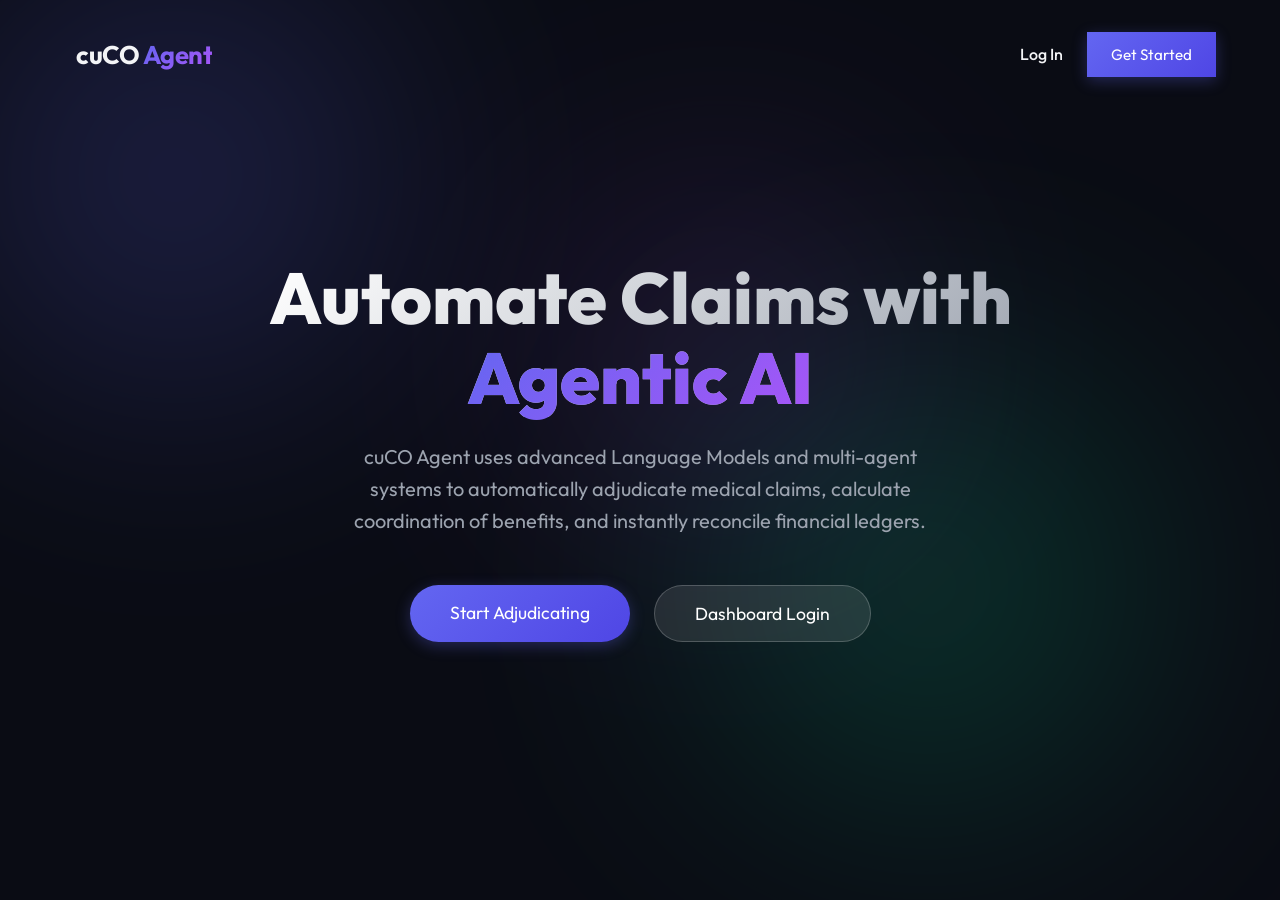
<file: frontend/index.html>
<!DOCTYPE html>
<html lang="en">
<head>
    <meta charset="UTF-8">
    <meta name="viewport" content="width=device-width, initial-scale=1.0">
    <title>cuCO Agent - AI Medical Adjudication</title>
    <link rel="preconnect" href="https://fonts.googleapis.com">
    <link rel="preconnect" href="https://fonts.gstatic.com" crossorigin>
    <link href="https://fonts.googleapis.com/css2?family=Outfit:wght@300;400;500;600;700;800&display=swap" rel="stylesheet">
    <link rel="stylesheet" href="https://cdnjs.cloudflare.com/ajax/libs/font-awesome/6.4.0/css/all.min.css">
    <link rel="stylesheet" href="style.css">
    <style>
        .landing-header {
            display: flex;
            justify-content: space-between;
            align-items: center;
            padding: 2rem 4rem;
            position: absolute;
            top: 0;
            width: 100%;
            z-index: 100;
        }
        .landing-nav {
            display: flex;
            gap: 1.5rem;
            align-items: center;
        }
        .nav-link {
            color: var(--text-primary);
            text-decoration: none;
            font-weight: 500;
            transition: color var(--transition-speed);
        }
        .nav-link:hover {
            color: var(--color-primary);
        }
        .hero-section {
            height: 100vh;
            display: flex;
            flex-direction: column;
            justify-content: center;
            align-items: center;
            text-align: center;
            padding: 0 2rem;
            position: relative;
            z-index: 10;
        }
        .hero-title {
            font-size: 4.5rem;
            font-weight: 800;
            line-height: 1.1;
            margin-bottom: 1.5rem;
            background: linear-gradient(135deg, #fff, #9ca3af);
            -webkit-background-clip: text;
            -webkit-text-fill-color: transparent;
        }
        .hero-subtitle {
            font-size: 1.25rem;
            color: var(--text-secondary);
            max-width: 600px;
            margin-bottom: 3rem;
            line-height: 1.6;
        }
        .hero-cta {
            display: flex;
            gap: 1.5rem;
        }
    </style>
</head>
<body>
    <div class="ambient-blob blob-1"></div>
    <div class="ambient-blob blob-2" style="bottom: 10%; right: 10%;"></div>
    <div class="ambient-blob blob-3" style="top: 20%; right: 30%;"></div>

    <header class="landing-header">
        <div class="logo">
            <i class="fa-solid fa-house-medical-shield logo-icon"></i>
            <span class="logo-text">cuCO <span class="highlight">Agent</span></span>
        </div>
        <nav class="landing-nav">
            <a href="login.html" class="nav-link">Log In</a>
            <a href="signup.html" class="btn-primary" style="text-decoration: none;">Get Started</a>
        </nav>
    </header>

    <main class="hero-section">
        <h1 class="hero-title">Automate Claims with <br><span class="highlight">Agentic AI</span></h1>
        <p class="hero-subtitle">cuCO Agent uses advanced Language Models and multi-agent systems to automatically adjudicate medical claims, calculate coordination of benefits, and instantly reconcile financial ledgers.</p>
        <div class="hero-cta">
            <a href="signup.html" class="btn-primary" style="text-decoration: none; padding: 1rem 2.5rem; font-size: 1.1rem; border-radius: 50px;">Start Adjudicating</a>
            <a href="login.html" class="btn-accent" style="text-decoration: none; padding: 1rem 2.5rem; font-size: 1.1rem; border-radius: 50px; background: rgba(255,255,255,0.1); box-shadow: none; border: 1px solid rgba(255,255,255,0.2);">Dashboard Login</a>
        </div>
    </main>
</body>
</html>
</file>
<file: frontend/style.css>
/* ==========================================================================
   cuCO Agent Frontend Stylesheet - Premium Glassmorphic Dark System
   ========================================================================== */

:root {
    --bg-main: #0a0c14;
    --card-bg: rgba(22, 28, 45, 0.55);
    --border-color: rgba(255, 255, 255, 0.07);
    --border-focus: rgba(99, 102, 241, 0.55);
    --text-primary: #f3f4f6;
    --text-secondary: #9ca3af;
    --color-primary: #6366f1; /* Indigo */
    --color-accent: #10b981;  /* Emerald */
    --color-warning: #f59e0b; /* Amber */
    --color-purple: #a855f7;  /* Purple */
    --font-main: 'Outfit', sans-serif;
    --shadow-main: 0 12px 40px 0 rgba(0, 0, 0, 0.5);
    --transition-speed: 0.25s;
}

/* Base Reset & Styles */
* {
    margin: 0;
    padding: 0;
    box-sizing: border-box;
}

body {
    background-color: var(--bg-main);
    color: var(--text-primary);
    font-family: var(--font-main);
    min-height: 100vh;
    overflow-x: hidden;
    position: relative;
    display: flex;
    justify-content: center;
}

/* Ambient Backdrop Blobs */
.ambient-blob {
    position: absolute;
    width: 450px;
    height: 450px;
    border-radius: 50%;
    filter: blur(130px);
    z-index: -1;
    opacity: 0.2;
    pointer-events: none;
    animation: float-blob 12s infinite alternate ease-in-out;
}

.blob-1 {
    background-color: var(--color-primary);
    top: -50px;
    left: -50px;
}

.blob-2 {
    background-color: var(--color-accent);
    bottom: -100px;
    right: -50px;
    animation-delay: 2s;
}

.blob-3 {
    background-color: var(--color-purple);
    top: 40%;
    right: 15%;
    width: 350px;
    height: 350px;
    animation-delay: 4s;
    opacity: 0.15;
}

@keyframes float-blob {
    0% { transform: translate(0, 0) scale(1); }
    100% { transform: translate(40px, 45px) scale(1.15); }
}

/* App Container */
.app-container {
    width: 100%;
    max-width: 1200px;
    padding: 2.5rem 1.5rem;
    display: flex;
    flex-direction: column;
    gap: 2rem;
}

/* Header */
.app-header {
    display: flex;
    justify-content: space-between;
    align-items: center;
    padding-bottom: 1rem;
    border-bottom: 1px solid var(--border-color);
}

.logo {
    display: flex;
    align-items: center;
    gap: 0.75rem;
}

.logo-icon {
    font-size: 1.8rem;
    color: var(--color-primary);
    filter: drop-shadow(0 0 10px rgba(99, 102, 241, 0.4));
}

.logo-text {
    font-size: 1.6rem;
    font-weight: 700;
    letter-spacing: -0.5px;
}

.highlight {
    background: linear-gradient(135deg, var(--color-primary), var(--color-purple));
    -webkit-background-clip: text;
    -webkit-text-fill-color: transparent;
}

.user-profile {
    display: flex;
    align-items: center;
    gap: 1.25rem;
    background: rgba(255, 255, 255, 0.03);
    padding: 0.4rem 0.8rem 0.4rem 1.2rem;
    border-radius: 50px;
    border: 1px solid var(--border-color);
}

.user-email {
    font-size: 0.9rem;
    color: var(--text-secondary);
}

/* Buttons */
button {
    font-family: var(--font-main);
    cursor: pointer;
    border: none;
    outline: none;
    border-radius: 8px;
    font-weight: 500;
    transition: all var(--transition-speed) ease;
}

.btn-primary {
    background: linear-gradient(135deg, var(--color-primary), #4f46e5);
    color: #fff;
    padding: 0.8rem 1.5rem;
    font-size: 0.95rem;
    box-shadow: 0 4px 15px rgba(99, 102, 241, 0.3);
}

.btn-primary:hover:not(:disabled) {
    transform: translateY(-2px);
    box-shadow: 0 6px 20px rgba(99, 102, 241, 0.45);
}

.btn-accent {
    background: linear-gradient(135deg, var(--color-accent), #059669);
    color: #fff;
    padding: 0.9rem 1.5rem;
    font-size: 1rem;
    box-shadow: 0 4px 15px rgba(16, 185, 129, 0.3);
}

.btn-accent:hover:not(:disabled) {
    transform: translateY(-2px);
    box-shadow: 0 6px 20px rgba(16, 185, 129, 0.45);
}

.btn-accent:disabled {
    opacity: 0.4;
    cursor: not-allowed;
    transform: none;
    box-shadow: none;
}

.btn-logout {
    background: rgba(239, 68, 68, 0.15);
    color: #ef4444;
    padding: 0.4rem 0.8rem;
    font-size: 0.85rem;
    border: 1px solid rgba(239, 68, 68, 0.25);
    border-radius: 50px;
}

.btn-logout:hover {
    background: rgba(239, 68, 68, 0.25);
}

.btn-icon {
    background: transparent;
    color: var(--text-secondary);
    padding: 0.25rem;
    border-radius: 50%;
    display: flex;
    align-items: center;
    justify-content: center;
}

.btn-icon:hover {
    color: #fff;
    background: rgba(255, 255, 255, 0.1);
}

.w-full {
    width: 100%;
}

/* Glassmorphic Panel Cards */
.view-panel {
    animation: fade-in 0.4s cubic-bezier(0.16, 1, 0.3, 1);
}

.glass-card {
    background: var(--card-bg);
    backdrop-filter: blur(14px);
    -webkit-backdrop-filter: blur(14px);
    border: 1px solid var(--border-color);
    box-shadow: var(--shadow-main);
    border-radius: 16px;
    padding: 2rem;
    transition: border var(--transition-speed) ease;
}

.glass-card:hover {
    border-color: rgba(255, 255, 255, 0.12);
}

@keyframes fade-in {
    from { opacity: 0; transform: translateY(15px); }
    to { opacity: 1; transform: translateY(0); }
}

/* Authentication Card Layout */
.auth-card {
    max-width: 450px;
    width: 100%;
    margin: 4rem auto;
    padding: 2.5rem;
    background: var(--card-bg);
    backdrop-filter: blur(16px);
    -webkit-backdrop-filter: blur(16px);
    border: 1px solid var(--border-color);
    border-radius: 16px;
    box-shadow: var(--shadow-main);
    text-align: center;
}

.auth-card h2 {
    font-size: 1.75rem;
    font-weight: 700;
    margin-bottom: 0.5rem;
}

.subtitle {
    color: var(--text-secondary);
    font-size: 0.95rem;
    margin-bottom: 2rem;
}

.auth-form {
    display: flex;
    flex-direction: column;
    gap: 1.25rem;
    text-align: left;
}

.auth-switch {
    margin-top: 1.5rem;
    font-size: 0.9rem;
    color: var(--text-secondary);
}

.link-highlight {
    color: var(--color-primary);
    text-decoration: none;
    font-weight: 500;
}

.link-highlight:hover {
    text-decoration: underline;
}

/* Form Styling */
.input-group {
    display: flex;
    flex-direction: column;
    gap: 0.5rem;
    margin-bottom: 1.25rem;
}

.input-group label {
    font-size: 0.85rem;
    font-weight: 600;
    color: var(--text-secondary);
    text-transform: uppercase;
    letter-spacing: 0.5px;
}

.input-wrapper {
    position: relative;
    width: 100%;
}

.field-icon {
    position: absolute;
    left: 1rem;
    top: 50%;
    transform: translateY(-50%);
    color: var(--text-secondary);
    font-size: 1rem;
}

input, select {
    width: 100%;
    background-color: rgba(10, 12, 22, 0.8);
    border: 1px solid var(--border-color);
    border-radius: 8px;
    color: #fff;
    padding: 0.8rem 1rem;
    font-size: 0.95rem;
    font-family: var(--font-main);
    transition: all var(--transition-speed) ease;
}

.input-wrapper input {
    padding-left: 2.75rem;
}

input:focus, select:focus {
    outline: none;
    border-color: var(--border-focus);
    box-shadow: 0 0 0 3px rgba(99, 102, 241, 0.15);
    background-color: rgba(10, 12, 22, 0.95);
}

.form-row {
    display: grid;
    grid-template-columns: 1fr 1fr;
    gap: 1rem;
}

.amount-input-wrapper {
    position: relative;
}

.amount-input-wrapper input {
    padding-left: 2rem;
}

.currency-symbol {
    position: absolute;
    left: 0.9rem;
    top: 50%;
    transform: translateY(-50%);
    color: var(--text-secondary);
    font-weight: 500;
}

/* Dashboard Grid */
.dashboard-grid {
    display: grid;
    grid-template-columns: 1fr 1fr;
    gap: 2rem;
}

.section-icon {
    color: var(--color-primary);
    margin-right: 0.5rem;
}

.section-desc {
    color: var(--text-secondary);
    font-size: 0.9rem;
    margin-bottom: 1.5rem;
    line-height: 1.4;
}

/* Dropzone styling */
.dropzone {
    border: 2px dashed rgba(99, 102, 241, 0.3);
    border-radius: 12px;
    padding: 2.5rem 1.5rem;
    text-align: center;
    background: rgba(99, 102, 241, 0.02);
    cursor: pointer;
    transition: all var(--transition-speed) ease;
    display: flex;
    flex-direction: column;
    align-items: center;
    gap: 0.75rem;
}

.dropzone:hover, .dropzone.dragover {
    border-color: var(--color-primary);
    background: rgba(99, 102, 241, 0.05);
}

.dropzone-icon {
    font-size: 2.5rem;
    color: var(--color-primary);
    opacity: 0.75;
}

.dropzone-text {
    font-size: 0.9rem;
    color: var(--text-secondary);
}

.dropzone-text span {
    color: var(--color-primary);
    font-weight: 500;
}

.selected-file-info {
    display: flex;
    align-items: center;
    gap: 0.75rem;
    background: rgba(16, 185, 129, 0.08);
    border: 1px solid rgba(16, 185, 129, 0.2);
    padding: 0.75rem 1rem;
    border-radius: 8px;
    margin-top: 0.75rem;
}

.info-icon {
    color: var(--color-accent);
}

.info-text {
    font-size: 0.9rem;
    font-weight: 500;
    flex-grow: 1;
    overflow: hidden;
    text-overflow: ellipsis;
    white-space: nowrap;
}

/* Loading Overlay inside panel */
.loading-overlay {
    grid-column: span 2;
    display: flex;
    flex-direction: column;
    align-items: center;
    justify-content: center;
    gap: 1rem;
    padding: 3rem;
    background: rgba(22, 28, 45, 0.4);
    border-radius: 16px;
    border: 1px solid var(--border-color);
}

.spinner {
    width: 50px;
    height: 50px;
    border: 3px solid rgba(99, 102, 241, 0.1);
    border-top-color: var(--color-primary);
    border-radius: 50%;
    animation: spin 1s infinite linear;
}

@keyframes spin {
    to { transform: rotate(360deg); }
}

/* Results panel */
.span-cols {
    grid-column: span 2;
}

.results-header {
    display: flex;
    justify-content: space-between;
    align-items: center;
    margin-bottom: 1.5rem;
    padding-bottom: 1rem;
    border-bottom: 1px solid var(--border-color);
}

.badge {
    padding: 0.35rem 0.85rem;
    border-radius: 50px;
    font-size: 0.85rem;
    font-weight: 600;
}

.badge.valid {
    background: rgba(16, 185, 129, 0.15);
    color: var(--color-accent);
    border: 1px solid rgba(16, 185, 129, 0.3);
}

.badge.invalid {
    background: rgba(239, 68, 68, 0.15);
    color: #ef4444;
    border: 1px solid rgba(239, 68, 68, 0.3);
}

.results-grid {
    display: grid;
    grid-template-columns: 1fr 1fr;
    gap: 2rem;
}

.results-col h4 {
    font-size: 1.1rem;
    font-weight: 600;
    margin-bottom: 1.25rem;
    border-left: 3px solid var(--color-primary);
    padding-left: 0.5rem;
}

/* Ledger Display */
.ledger-row {
    display: flex;
    justify-content: space-between;
    align-items: center;
    padding: 0.75rem 0;
}

.ledger-label {
    font-size: 0.95rem;
    color: var(--text-secondary);
}

.ledger-label i {
    width: 1.5rem;
}

.ledger-value {
    font-size: 1.1rem;
    font-weight: 500;
}

.ledger-divider {
    border: 0;
    border-top: 1px solid var(--border-color);
    margin: 0.25rem 0;
}

.highlight-liability {
    background: rgba(168, 85, 247, 0.05);
    border: 1px solid rgba(168, 85, 247, 0.15);
    padding: 0.75rem 1rem;
    border-radius: 8px;
    margin: 0.5rem 0;
}

.ledger-sub-row {
    display: flex;
    justify-content: space-between;
    padding: 0.4rem 1rem;
    font-size: 0.85rem;
}

.sub-label {
    color: var(--text-secondary);
}

.text-green { color: var(--color-accent); }
.text-purple { color: var(--color-purple); }
.text-orange { color: var(--color-warning); }
.font-bold { font-weight: 700; }

.primary-icon { color: var(--color-primary); }
.secondary-icon { color: var(--color-purple); }

/* Explanation Box */
.explanation-box {
    background: rgba(255, 255, 255, 0.02);
    border: 1px solid var(--border-color);
    border-radius: 8px;
    padding: 1.25rem;
    font-size: 0.95rem;
    line-height: 1.6;
    height: 100%;
    max-height: 300px;
    overflow-y: auto;
    white-space: pre-wrap;
    color: var(--text-secondary);
}

.validation-box {
    margin-top: 1rem;
}

.error-alert {
    display: flex;
    gap: 0.75rem;
    padding: 1rem;
    background: rgba(239, 68, 68, 0.08);
    border: 1px solid rgba(239, 68, 68, 0.2);
    border-radius: 8px;
    color: #ef4444;
    font-size: 0.9rem;
    line-height: 1.5;
}

/* Timeline */
.timeline-section {
    margin-top: 2.5rem;
}

.timeline-section h4 {
    font-size: 1.1rem;
    font-weight: 600;
    margin-bottom: 1.25rem;
    border-left: 3px solid var(--color-primary);
    padding-left: 0.5rem;
}

.timeline {
    position: relative;
    padding-left: 2rem;
    margin-left: 0.5rem;
    border-left: 2px dashed rgba(255, 255, 255, 0.08);
    display: flex;
    flex-direction: column;
    gap: 1.5rem;
}

.timeline-item {
    position: relative;
}

.timeline-dot {
    position: absolute;
    left: -2.4rem;
    top: 0.2rem;
    width: 12px;
    height: 12px;
    border-radius: 50%;
    background-color: #374151;
    border: 2px solid var(--bg-main);
    transition: background-color var(--transition-speed) ease;
}

.timeline-dot.active {
    background-color: var(--color-primary);
    box-shadow: 0 0 10px var(--color-primary);
}

.timeline-dot.success {
    background-color: var(--color-accent);
    box-shadow: 0 0 10px var(--color-accent);
}

.timeline-content {
    font-size: 0.92rem;
    color: var(--text-secondary);
    line-height: 1.4;
}

/* Collapsible JSON */
.raw-json-section {
    margin-top: 2rem;
    border-top: 1px solid var(--border-color);
    padding-top: 1.5rem;
}

.btn-text-toggle {
    background: transparent;
    color: var(--color-primary);
    font-size: 0.9rem;
    font-weight: 600;
    padding: 0;
    display: flex;
    align-items: center;
    gap: 0.5rem;
}

.btn-text-toggle:hover {
    color: #818cf8;
}

.raw-json {
    background-color: rgba(5, 6, 12, 0.95);
    border: 1px solid var(--border-color);
    padding: 1.25rem;
    border-radius: 8px;
    font-family: monospace;
    font-size: 0.85rem;
    color: #34d399;
    max-height: 400px;
    overflow: auto;
    margin-top: 1rem;
    white-space: pre-wrap;
    word-break: break-all;
}

/* Toast System */
.toast {
    position: fixed;
    bottom: 2rem;
    right: 2rem;
    background: #1e1b4b;
    border: 1px solid var(--color-primary);
    padding: 1rem 1.5rem;
    border-radius: 10px;
    box-shadow: 0 10px 25px rgba(0, 0, 0, 0.4);
    display: flex;
    align-items: center;
    gap: 0.75rem;
    z-index: 1000;
    transition: all 0.35s cubic-bezier(0.16, 1, 0.3, 1);
    transform: translateY(0);
    opacity: 1;
}

.toast.hidden {
    transform: translateY(100px);
    opacity: 0;
    pointer-events: none;
}

.toast-icon {
    color: var(--color-primary);
    font-size: 1.1rem;
}

#toast-message {
    font-size: 0.9rem;
    font-weight: 500;
}

.hidden {
    display: none !important;
}

/* Responsiveness */
@media(max-width: 800px) {
    .dashboard-grid {
        grid-template-columns: 1fr;
    }
    .span-cols {
        grid-column: span 1;
    }
    .results-grid {
        grid-template-columns: 1fr;
    }
}

/* ==========================================================================
   NEW STYLES FOR REFACTORED LAYOUT (Sidebar & Split Auth)
   ========================================================================== */

/* Split Auth View */
.auth-view-container {
    display: flex;
    justify-content: center;
    align-items: center;
    min-height: 100vh;
    width: 100%;
    padding: 2rem;
}

.auth-card-split {
    display: flex;
    width: 100%;
    max-width: 900px;
    background: var(--card-bg);
    backdrop-filter: blur(16px);
    -webkit-backdrop-filter: blur(16px);
    border: 1px solid var(--border-color);
    border-radius: 20px;
    box-shadow: var(--shadow-main);
    overflow: hidden;
}

.auth-info-panel {
    flex: 1;
    background: linear-gradient(135deg, rgba(99, 102, 241, 0.1), rgba(168, 85, 247, 0.1));
    padding: 3rem;
    border-right: 1px solid var(--border-color);
    display: flex;
    flex-direction: column;
    justify-content: center;
}

.auth-info-panel h2 {
    font-size: 2rem;
    margin: 1.5rem 0 1rem;
    line-height: 1.2;
}

.auth-info-panel p {
    color: var(--text-secondary);
    line-height: 1.6;
    margin-bottom: 2rem;
}

.auth-features {
    list-style: none;
    display: flex;
    flex-direction: column;
    gap: 1rem;
}

.auth-features li {
    display: flex;
    align-items: center;
    gap: 0.75rem;
    color: var(--text-primary);
}

.auth-features i {
    color: var(--color-accent);
}

.auth-form-panel {
    flex: 1;
    padding: 3rem;
    display: flex;
    flex-direction: column;
    justify-content: center;
    background: rgba(10, 12, 20, 0.6);
}

.auth-form-panel h3 {
    font-size: 1.75rem;
    margin-bottom: 0.5rem;
}

/* Dashboard Layout */
.dashboard-layout {
    display: flex;
    width: 100vw;
    height: 100vh;
    overflow: hidden;
}

/* Sidebar */
.app-sidebar {
    width: 260px;
    background: rgba(22, 28, 45, 0.7);
    backdrop-filter: blur(20px);
    border-right: 1px solid var(--border-color);
    display: flex;
    flex-direction: column;
    padding: 1.5rem 0;
}

.sidebar-header {
    padding: 0 1.5rem 2rem;
}

.sidebar-nav {
    flex: 1;
    display: flex;
    flex-direction: column;
    gap: 0.5rem;
    padding: 0 1rem;
}

.nav-item {
    display: flex;
    align-items: center;
    gap: 1rem;
    padding: 1rem;
    color: var(--text-secondary);
    text-decoration: none;
    border-radius: 10px;
    transition: all var(--transition-speed) ease;
    font-weight: 500;
}

.nav-item i {
    font-size: 1.2rem;
    width: 24px;
    text-align: center;
}

.nav-item:hover {
    background: rgba(255, 255, 255, 0.05);
    color: var(--text-primary);
}

.nav-item.active {
    background: linear-gradient(90deg, rgba(99, 102, 241, 0.15), transparent);
    color: var(--color-primary);
    border-left: 3px solid var(--color-primary);
    border-radius: 0 10px 10px 0;
}

.sidebar-footer {
    padding: 1rem 1.5rem 0;
    border-top: 1px solid var(--border-color);
}

.app-main-content {
    flex: 1;
    padding: 2rem;
    overflow-y: auto;
    position: relative;
}

.tab-pane {
    animation: fade-in 0.4s ease;
}

.mt-2 { margin-top: 0.5rem; }
.mt-4 { margin-top: 1.5rem; }

/* Data Table */
.table-container {
    width: 100%;
    overflow-x: auto;
    background: rgba(10, 12, 20, 0.4);
    border-radius: 12px;
    border: 1px solid var(--border-color);
}

.data-table {
    width: 100%;
    border-collapse: collapse;
}

.data-table th, .data-table td {
    padding: 1rem;
    text-align: left;
    border-bottom: 1px solid var(--border-color);
}

.data-table th {
    background: rgba(255, 255, 255, 0.03);
    color: var(--text-secondary);
    font-weight: 600;
    text-transform: uppercase;
    font-size: 0.8rem;
    letter-spacing: 0.5px;
}

.data-table tbody tr:hover {
    background: rgba(255, 255, 255, 0.02);
}

.data-table tbody tr:last-child td {
    border-bottom: none;
}

@media(max-width: 900px) {
    .auth-card-split {
        flex-direction: column;
    }
    .auth-info-panel, .auth-form-panel {
        padding: 2rem;
    }
    .dashboard-layout {
        flex-direction: column;
    }
    .app-sidebar {
        width: 100%;
        height: auto;
        flex-direction: row;
        align-items: center;
        justify-content: space-between;
        padding: 1rem;
    }
    .sidebar-nav {
        flex-direction: row;
    }
    .sidebar-header, .sidebar-footer {
        padding: 0;
        border: none;
    }
    .nav-item {
        padding: 0.5rem;
    }
    .nav-item.active {
        border-left: none;
        border-bottom: 3px solid var(--color-primary);
    }
}

/* ==========================================================================
   NEW VISUAL REVAMP STYLES ( Hackathon Enhancements )
   ========================================================================== */
.mb-4 { margin-bottom: 1.5rem; }
.mt-2 { margin-top: 0.5rem; }

/* Claim Journey Breadcrumbs */
.claim-journey {
    display: flex;
    justify-content: space-between;
    align-items: center;
    overflow-x: auto;
    padding: 1.25rem 1rem;
    background: rgba(22, 28, 45, 0.4);
    backdrop-filter: blur(10px);
    border-radius: 12px;
    border: 1px solid var(--border-color);
    gap: 0.5rem;
}

.journey-step {
    display: flex;
    flex-direction: column;
    align-items: center;
    text-align: center;
    font-size: 0.72rem;
    font-weight: 500;
    color: var(--text-secondary);
    min-width: 85px;
    flex: 1;
}

.journey-step i {
    font-size: 1.15rem;
    margin-bottom: 0.4rem;
    width: 34px;
    height: 34px;
    border-radius: 50%;
    background: rgba(255, 255, 255, 0.04);
    display: flex;
    align-items: center;
    justify-content: center;
    transition: all 0.3s ease;
    color: var(--text-secondary);
    border: 1px solid var(--border-color);
}

.journey-step.active {
    color: var(--text-primary);
    font-weight: 600;
}
.journey-step.active i {
    background: rgba(99, 102, 241, 0.2);
    border-color: var(--color-primary);
    box-shadow: 0 0 12px rgba(99, 102, 241, 0.4);
    color: var(--color-primary);
}

.journey-step.completed {
    color: var(--color-accent);
}
.journey-step.completed i {
    background: rgba(16, 185, 129, 0.15);
    border-color: var(--color-accent);
    box-shadow: 0 0 10px rgba(16, 185, 129, 0.3);
    color: var(--color-accent);
}

.journey-arrow {
    color: rgba(255, 255, 255, 0.1);
    font-size: 0.8rem;
}

/* Household Context Card */
.household-context-card {
    background: linear-gradient(135deg, rgba(22, 28, 45, 0.7), rgba(10, 12, 22, 0.7));
    border: 1px solid var(--border-color);
    border-radius: 16px;
    padding: 1.5rem;
    margin-bottom: 2rem;
}

.household-header {
    font-size: 1.25rem;
    font-weight: 700;
    margin-bottom: 1.25rem;
    color: var(--text-primary);
    display: flex;
    align-items: center;
    gap: 0.5rem;
}

.members-grid {
    display: grid;
    grid-template-columns: repeat(auto-fit, minmax(260px, 1fr));
    gap: 1.25rem;
}

.member-detail-card {
    background: rgba(255, 255, 255, 0.02);
    border: 1px solid var(--border-color);
    border-radius: 12px;
    padding: 1.25rem;
    transition: all 0.2s ease;
}

.member-detail-card:hover {
    border-color: rgba(255, 255, 255, 0.12);
    background: rgba(255, 255, 255, 0.03);
}

.member-detail-card h5 {
    font-size: 1.05rem;
    font-weight: 600;
    margin-bottom: 0.75rem;
    color: var(--text-primary);
    display: flex;
    align-items: center;
    gap: 0.5rem;
}

.policy-badge-row {
    font-size: 0.8rem;
    display: flex;
    flex-direction: column;
    gap: 0.4rem;
}

.policy-badge {
    background: rgba(255, 255, 255, 0.03);
    padding: 0.4rem 0.75rem;
    border-radius: 6px;
    color: var(--text-secondary);
    border: 1px solid rgba(255,255,255,0.03);
}

.policy-badge span {
    font-weight: 600;
}

.policy-badge.primary-role span {
    color: var(--color-primary);
}

.policy-badge.dependent-role span {
    color: var(--color-purple);
}

/* Cost Flow Visual */
.cost-flow-section {
    margin-bottom: 2rem;
    display: flex;
    flex-direction: column;
    align-items: center;
    gap: 0.6rem;
    padding: 1.5rem;
    background: rgba(255, 255, 255, 0.01);
    border-radius: 16px;
    border: 1px solid var(--border-color);
}

.flow-card {
    width: 100%;
    max-width: 340px;
    background: rgba(22, 28, 45, 0.85);
    border: 1px solid var(--border-color);
    border-radius: 12px;
    padding: 1rem 1.25rem;
    text-align: center;
    box-shadow: 0 4px 20px rgba(0,0,0,0.3);
}

.flow-card.hospital {
    border-color: rgba(255,255,255,0.15);
}

.flow-card.primary {
    border-color: rgba(99, 102, 241, 0.35);
    background: rgba(99, 102, 241, 0.04);
}

.flow-card.secondary {
    border-color: rgba(168, 85, 247, 0.35);
    background: rgba(168, 85, 247, 0.04);
}

.flow-card.patient {
    border-color: rgba(16, 185, 129, 0.4);
    background: rgba(16, 185, 129, 0.05);
}

.flow-card.balance {
    border-color: rgba(245, 158, 11, 0.35);
    background: rgba(245, 158, 11, 0.04);
}

.flow-card h6 {
    font-size: 0.72rem;
    font-weight: 600;
    text-transform: uppercase;
    color: var(--text-secondary);
    margin-bottom: 0.25rem;
    letter-spacing: 0.5px;
}

.flow-card .flow-val {
    font-size: 1.3rem;
    font-weight: 700;
}

.flow-arrow {
    color: var(--text-secondary);
    font-size: 1rem;
    opacity: 0.6;
    animation: bounce 2s infinite alternate ease-in-out;
}

@keyframes bounce {
    0% { transform: translateY(0); }
    100% { transform: translateY(4px); }
}

/* Collapsible Sections */
.accordion-item {
    margin-bottom: 0.75rem;
}

.accordion-header {
    display: flex;
    justify-content: space-between;
    align-items: center;
    padding: 0.85rem 1.25rem;
    background: rgba(255,255,255,0.02);
    border: 1px solid var(--border-color);
    border-radius: 8px;
    cursor: pointer;
    transition: background 0.2s ease;
}

.accordion-header:hover {
    background: rgba(255,255,255,0.05);
    border-color: rgba(255,255,255,0.12);
}

.accordion-header h5 {
    font-size: 0.95rem;
    font-weight: 600;
    display: flex;
    align-items: center;
    gap: 0.5rem;
}

.accordion-content {
    padding: 1.25rem;
    border: 1px solid var(--border-color);
    border-top: none;
    border-radius: 0 0 8px 8px;
    background: rgba(0,0,0,0.25);
}

/* Plan details grid */
.plan-details-grid {
    display: grid;
    grid-template-columns: repeat(2, 1fr);
    gap: 1rem;
}

.detail-stat {
    display: flex;
    flex-direction: column;
    gap: 0.25rem;
}

.detail-stat span:first-child {
    font-size: 0.72rem;
    color: var(--text-secondary);
    text-transform: uppercase;
    letter-spacing: 0.5px;
}

.detail-stat span:last-child {
    font-size: 0.95rem;
    font-weight: 600;
    color: var(--text-primary);
}

/* Dynamic view calculations dropdown */
.calc-toggle {
    font-size: 0.78rem;
    color: var(--color-primary);
    cursor: pointer;
    background: transparent;
    border: none;
    outline: none;
    margin-top: 0.35rem;
    display: inline-flex;
    align-items: center;
    gap: 0.25rem;
    font-weight: 500;
}

.calc-toggle:hover {
    color: #818cf8;
}

.calc-details {
    margin-top: 0.5rem;
    padding: 0.75rem 1rem;
    background: rgba(0, 0, 0, 0.4);
    border-radius: 8px;
    border: 1px solid var(--border-color);
    font-size: 0.82rem;
    color: var(--text-secondary);
}

.calc-details-row {
    display: flex;
    justify-content: space-between;
    padding: 0.3rem 0;
    border-bottom: 1px solid rgba(255,255,255,0.02);
}
.calc-details-row:last-child {
    border-bottom: none;
    font-weight: 600;
    color: var(--text-primary);
}

/* Explanation Tables */
.explanation-table {
    width: 100%;
    border-collapse: collapse;
    font-size: 0.85rem;
    margin-top: 0.5rem;
}

.explanation-table th, .explanation-table td {
    padding: 0.6rem 0.5rem;
    border-bottom: 1px solid rgba(255,255,255,0.04);
}

.explanation-table th {
    text-align: left;
    color: var(--text-secondary);
    font-weight: 600;
    text-transform: uppercase;
    font-size: 0.72rem;
    letter-spacing: 0.5px;
}

/* Header Claim Info Card */
.claim-info-header-card {
    display: grid;
    grid-template-columns: repeat(auto-fit, minmax(130px, 1fr));
    gap: 1.25rem;
    background: rgba(255, 255, 255, 0.02);
    border: 1px solid var(--border-color);
    border-radius: 12px;
    padding: 1.25rem;
    margin-bottom: 1.5rem;
}

.claim-info-item {
    display: flex;
    flex-direction: column;
    gap: 0.25rem;
}

.claim-info-item label {
    font-size: 0.72rem;
    color: var(--text-secondary);
    text-transform: uppercase;
    letter-spacing: 0.5px;
}

.claim-info-item span {
    font-weight: 600;
    color: var(--text-primary);
    font-size: 0.95rem;
}

/* Structuring Explanation panels */
.explanation-card {
    background: rgba(255,255,255,0.02);
    border: 1px solid var(--border-color);
    border-radius: 10px;
    padding: 1.25rem;
    margin-bottom: 1rem;
}

.explanation-card h5 {
    font-size: 0.95rem;
    font-weight: 600;
    margin-bottom: 0.75rem;
    display: flex;
    align-items: center;
    gap: 0.5rem;
}

.explanation-card-row {
    display: flex;
    justify-content: space-between;
    padding: 0.4rem 0;
    font-size: 0.88rem;
    border-bottom: 1px solid rgba(255,255,255,0.02);
}
.explanation-card-row:last-child {
    border-bottom: none;
}

.checklist-item {
    display: flex;
    align-items: center;
    gap: 0.5rem;
    font-size: 0.88rem;
    padding: 0.35rem 0;
}
.checklist-item i {
    color: var(--color-accent);
}
</file>
